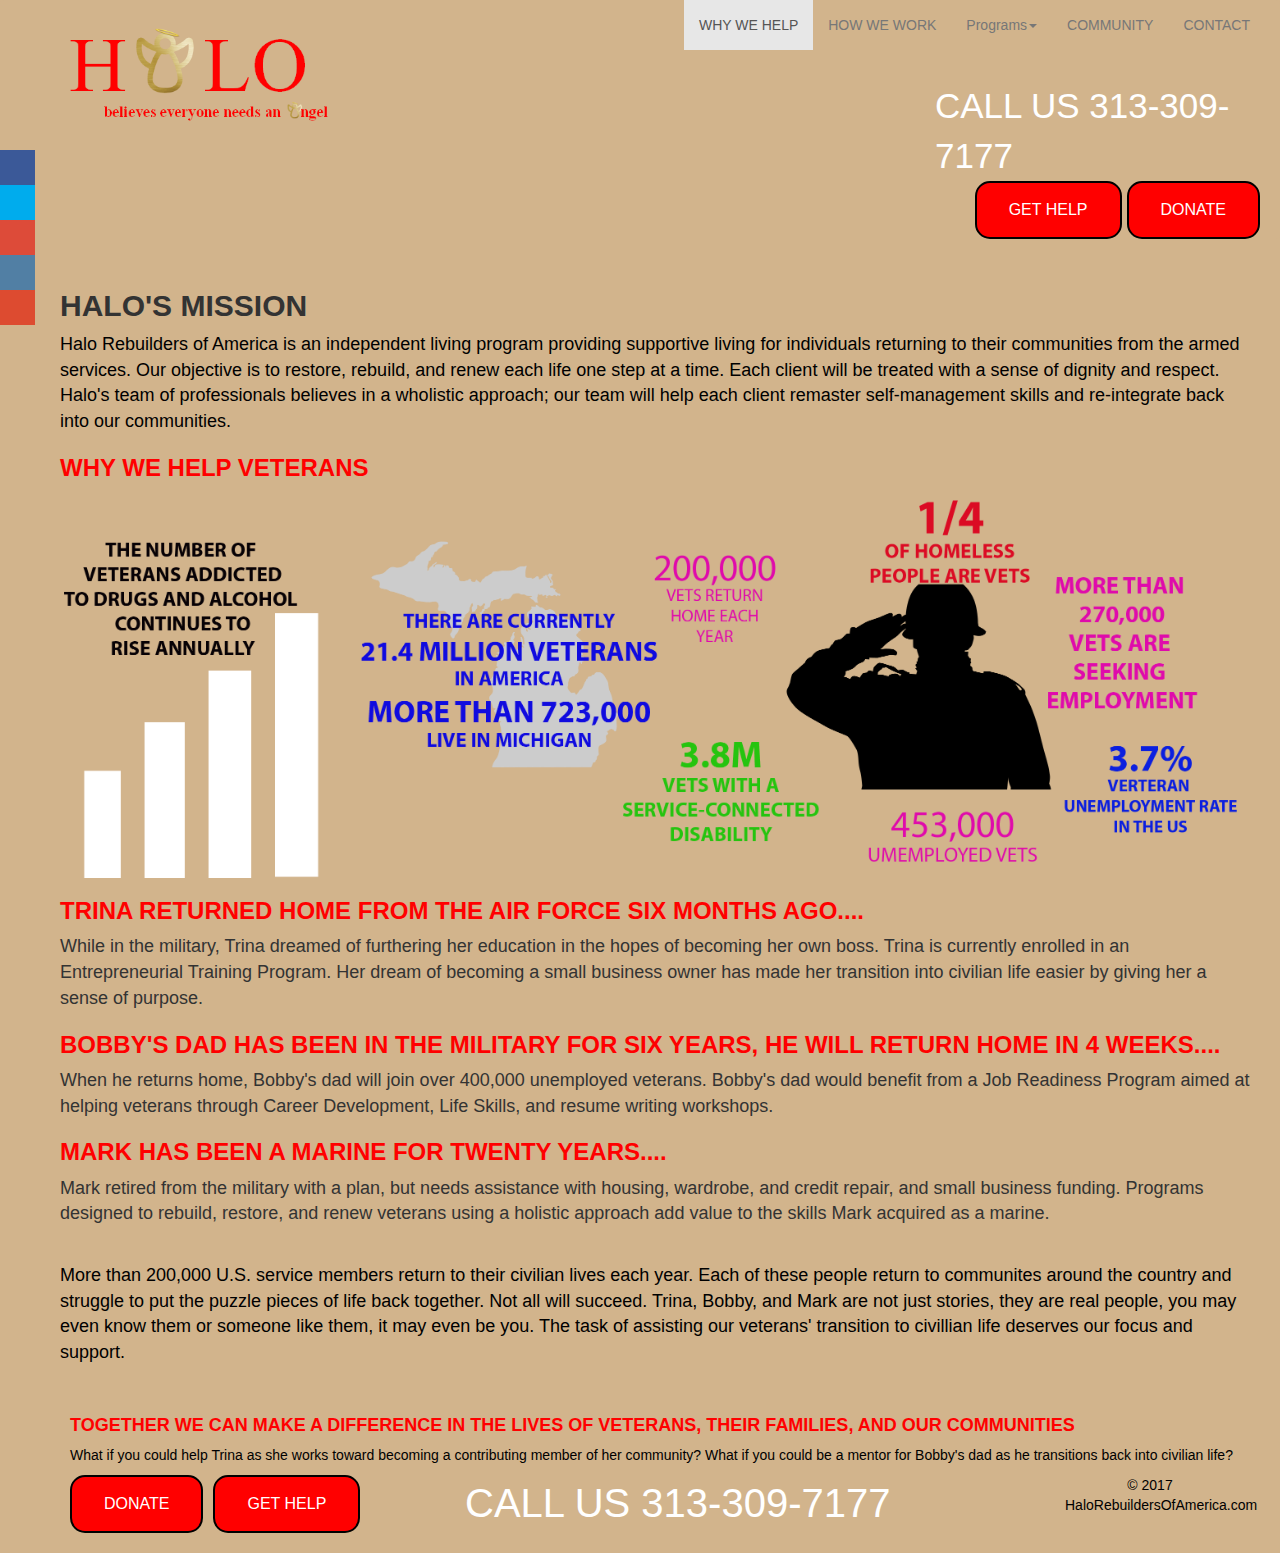
<file: index.html>
<!DOCTYPE html>
<html lang="en">

<head>
    <title>HALO FOUNDATION</title>
    <meta charset="utf-8">
    <meta name="viewport" content="width=device-width, initial-scale=1">
    <link rel="stylesheet" href="https://maxcdn.bootstrapcdn.com/bootstrap/3.3.7/css/bootstrap.min.css">
    <script src="https://ajax.googleapis.com/ajax/libs/jquery/3.1.1/jquery.min.js"></script>
    <script src="https://maxcdn.bootstrapcdn.com/bootstrap/3.3.7/js/bootstrap.min.js"></script>
    <link rel="stylesheet" href="https://cdnjs.cloudflare.com/ajax/libs/font-awesome/4.7.0/css/font-awesome.min.css">
    <link href='main.css' rel='stylesheet' type='text/css'>
    <link rel="stylesheet" href='sticky.css' type="text/css">
    <link rel="shortcut icon" href="images\favicon.ico">
</head>

<body>
    <nav class="navbar navbar-default header">
        <div class="container-fluid">
            <div class="navbar-header">
                <button type="button" class="navbar-toggle" data-toggle="collapse" data-target="#myNavbar">
        <span class="icon-bar"></span>
        <span class="icon-bar"></span>
        <span class="icon-bar"></span>
      </button>
            </div>
            <div class="collapse navbar-collapse" id="myNavbar">
                <div class="navbar-left">
                    <a href="index.html"><img src="images\logo2.png" style="width: 70%"></a>
                </div>
                <ul class="nav header navbar-nav navbar-right">
                    <li class="active"><a href="index.html">WHY WE HELP</a></li>
                    <li><a href="approach.html">HOW WE WORK</a></li>
                    <li class="dropdown">
                        <a href="#" class="dropdown-toggle" data-toggle="dropdown" role="button" aria-haspopup="true" aria-expanded="false">Programs<span class="caret"></span></a>
                        <ul class="dropdown-menu">
                            <li><a href="transition.html">Veteran's Program</a></li>
                            <li role="separator" class="divider"></li>
                            <li><a href="programs.html">Ex-Offender Programs</a></li>
                            <li role="separator" class="divider"></li>
                        </ul>
                    </li>
                    <li><a href="community.html">COMMUNITY</a></li>
                    <li><a href="contact.html">CONTACT</a></li>
                </ul>
            </div>
            <div class="phone2">
              <a href="tel:1-313-309-7177">CALL US 313-309-7177</a>
            </div>
            <div class="btn-toolbar topButtons">
                <button type="button" class="navbar-right button btn btn-primary btn-sm"><a href="https://www.gofundme.com/" target="_blank">DONATE</a></button>
                <button type="button" class="navbar-right button btn btn-primary btn-sm"><a href="mailto:haloamericainfo@gmail.com" target="_blank">GET HELP</a></button>
            </div>
    </nav>
    <aside id="sticky-social">
        <ul>
          <li><a href="#" class="entypo-facebook" target="_blank"><span>Facebook</span></a></li>
          <li><a href="#" class="entypo-twitter" target="_blank"><span>Twitter</span></a></li>
          <li><a href="#" class="entypo-gplus" target="_blank"><span>Google+</span></a></li>
          <li><a href="#" class="entypo-instagrem" target="_blank"><span>Instagram</span></a></li>
          <li><a href="#" class="fontawesome-envelope" target="_blank"><span>Email Us</span></a></li>
        </ul>
    </aside>
    <div class="bio view mission">
        <h2><b>HALO'S MISSION</b></h2>
        <p>Halo Rebuilders of America is an independent living program providing supportive living for individuals returning to their communities
        from the armed services.  Our objective is to restore, rebuild, and renew each life one step at a time.  Each client will be treated with a
        sense of dignity and respect.  Halo's team of professionals believes in a wholistic approach; our team will help each client remaster self-management
        skills and re-integrate back into our communities.</p>
        <h3><b>WHY WE HELP VETERANS</b></h3>

        <img src="images\vetGraph.png" style="width: 100%" alt="veterans statistics">

        <P>
            <h3 class="red"><b>TRINA RETURNED HOME FROM THE AIR FORCE SIX MONTHS AGO....</b></h3> While in the military, Trina dreamed of furthering her education in the hopes of becoming her own boss.  Trina is currently enrolled in an
          Entrepreneurial Training Program.  Her dream of becoming a small business owner has made her transition into civilian life easier by giving her a sense of purpose.</P>

        <p>
            <h3 class="red"><b>BOBBY'S DAD HAS BEEN IN THE MILITARY FOR SIX YEARS, HE WILL RETURN HOME IN 4 WEEKS....</b></h3> When he returns home, Bobby's dad will join over 400,000 unemployed veterans.  Bobby's dad would benefit from a Job Readiness
          Program aimed at helping veterans through Career Development, Life Skills, and resume writing workshops.</p>

        <p>
            <h3 class="red"><b>MARK HAS BEEN A MARINE FOR TWENTY YEARS....</b></h3> Mark retired from the military with a plan, but needs assistance with housing, wardrobe, and credit repair, and small business funding.  Programs designed to rebuild, restore, and renew
          veterans using a holistic approach add value to the skills Mark acquired as a marine.</p>
        <br>
        <p>More than 200,000 U.S. service members return to their civilian lives each year. Each of these people return to communites around the country and struggle to put the puzzle pieces of life back together. Not all will succeed. Trina, Bobby,
            and Mark are not just stories, they are real people, you may even know them or someone like them, it may even be you. The task of assisting our veterans' transition to civillian life deserves our focus and support.
</p>


    </div>
    <div class="footer view">
        <h4 class="red"><b>TOGETHER WE CAN MAKE A DIFFERENCE IN THE LIVES OF VETERANS, THEIR FAMILIES, AND OUR COMMUNITIES</b></h4>
        <p>What if you could help Trina as she works toward becoming a contributing member of her community? What if you could be a mentor for Bobby's dad as he transitions back into civilian life?</p>
        <div class="row">
        <div class="col-sm-4 btn-toolbar">
            <button type="button" class="button btn btn-primary btn-sm"><a href="https://www.gofundme.com/" target="_blank">DONATE</a></button>
            <button type="button" class="button btn btn-primary btn-sm"><a href="mailto:haloamericainfo@gmail.com" target="_blank">GET HELP</a></button>
        </div>
        <div class="col-sm-6 phone">
          <a href="tel:1-313-309-7177">CALL US 313-309-7177</a>
        </div>
        <div class=" col-sm-2 text-center">
          <p>&copy; 2017 HaloRebuildersOfAmerica.com</p>
        </div>
      </div>
    </div>



</body>

</html>
</file>
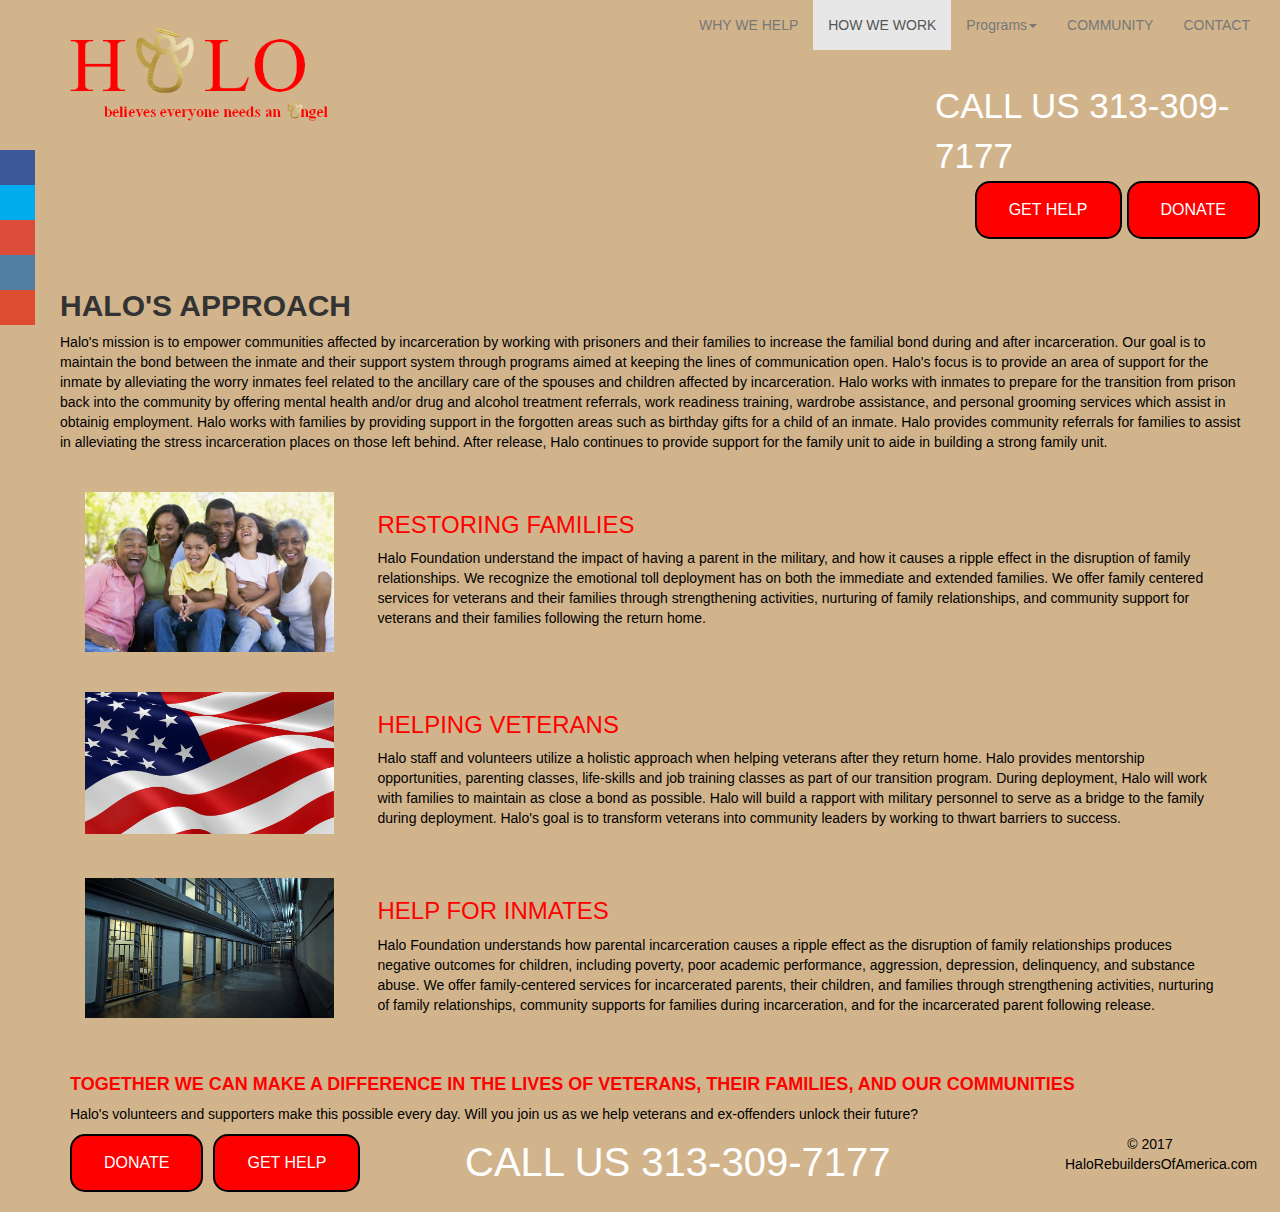
<file: approach.html>
<!DOCTYPE html>
<html lang="en">

<head>
    <title>HALO FOUNDATION</title>
    <meta charset="utf-8">
    <meta name="viewport" content="width=device-width, initial-scale=1">
    <link rel="stylesheet" href="https://maxcdn.bootstrapcdn.com/bootstrap/3.3.7/css/bootstrap.min.css">
    <script src="https://ajax.googleapis.com/ajax/libs/jquery/3.1.1/jquery.min.js"></script>
    <script src="https://maxcdn.bootstrapcdn.com/bootstrap/3.3.7/js/bootstrap.min.js"></script>
    <link rel="stylesheet" href="https://cdnjs.cloudflare.com/ajax/libs/font-awesome/4.7.0/css/font-awesome.min.css">
    <link href='main.css' rel='stylesheet' type='text/css'>
    <link rel="stylesheet" href='sticky.css' type="text/css">
    <link rel="shortcut icon" href="images\favicon.ico">
</head>

<body>
    <nav class="navbar navbar-default header">
        <div class="container-fluid">
            <div class="navbar-header">
                <button type="button" class="navbar-toggle" data-toggle="collapse" data-target="#myNavbar">
        <span class="icon-bar"></span>
        <span class="icon-bar"></span>
        <span class="icon-bar"></span>
      </button>
            </div>
            <div class="collapse navbar-collapse" id="myNavbar">
                <div class="navbar-left">
                    <a href="index.html"><img src="images\logo2.png" style="width: 70%"></a>
                </div>
                <ul class="nav header navbar-nav navbar-right">
                    <li><a href="index.html">WHY WE HELP</a></li>
                    <li class="active"><a href="approach.html">HOW WE WORK</a></li>
                    <li class="dropdown">
                        <a href="#" class="dropdown-toggle" data-toggle="dropdown" role="button" aria-haspopup="true" aria-expanded="false">Programs<span class="caret"></span></a>
                        <ul class="dropdown-menu">
                            <li><a href="transition.html">Veteran's Program</a></li>
                            <li role="separator" class="divider"></li>
                            <li><a href="programs.html">Ex-Offender Programs</a></li>
                            <li role="separator" class="divider"></li>
                        </ul>
                    </li>
                    <li><a href="community.html">COMMUNITY</a></li>
                    <li><a href="contact.html">CONTACT</a></li>
                </ul>
            </div>
            <div class="phone2">
              <a href="tel:1-313-309-7177">CALL US 313-309-7177</a>
            </div>
            <div class="btn-toolbar topButtons">
                <button type="button" class="navbar-right button btn btn-primary btn-sm"><a href="https://www.gofundme.com/" target="_blank">DONATE</a></button>
                <button type="button" class="navbar-right button btn btn-primary btn-sm"><a href="mailto:haloamericainfo@gmail.com" target="_blank">GET HELP</a></button>
            </div>
    </nav>
    <aside id="sticky-social">
        <ul>
            <li><a href="#" class="entypo-facebook" target="_blank"><span>Facebook</span></a></li>
            <li><a href="#" class="entypo-twitter" target="_blank"><span>Twitter</span></a></li>
            <li><a href="#" class="entypo-gplus" target="_blank"><span>Google+</span></a></li>
            <li><a href="#" class="entypo-instagrem" target="_blank"><span>Instagram</span></a></li>
            <li><a href="#" class="fontawesome-envelope" target="_blank"><span>Email Us</span></a></li>
        </ul>
    </aside>

<div id="info" class="bio view">
  <h2><b>HALO'S APPROACH</b></h2> 
  <p>Halo's mission is to empower communities affected by incarceration by working with prisoners and their families to increase the familial bond during and after incarceration.  Our
  goal is to maintain the bond between the inmate and their support system through programs aimed at keeping the lines of communication open.  Halo's focus is to provide an area of support
for the inmate by alleviating the worry inmates feel related to the ancillary care of the spouses and children affected by incarceration.  Halo works with inmates to prepare for the transition
from prison back into the community by offering mental health and/or drug and alcohol treatment referrals, work readiness training, wardrobe assistance, and personal grooming services which assist in obtainig employment.
Halo works with families by providing support in the forgotten areas such as birthday gifts for a child of an inmate. Halo provides community referrals for families to assist in alleviating the stress
incarceration places on those left behind.  After release, Halo continues to provide support for the family unit to aide in building a strong family unit.</p>
</div>

<div class="row view">

  <div class="col-sm-3">
    <img src="images\happyFamily.jpg" style="width:95%" alt="happy family">
  </div>

  <div class="col-sm-9">
    <h3>RESTORING FAMILIES</h3>
    <p>Halo Foundation understand the impact of having a parent in the military, and how it causes a ripple effect in the disruption of family relationships. We recognize the emotional toll deployment has
        on both the immediate and extended families.  We offer family centered services for veterans and their families through strengthening activities, nurturing of family relationships, and community support
        for veterans and their families following the return home.</p>
  </div>
</div><!--end row 1-->

<div class="row view">
  <div class="col-sm-3">
    <img src="images\flag.jpg" style="width:95%"alt="prison cell block">
  </div>

  <div class="col-sm-9">
    <h3>HELPING VETERANS</h3>
    <p>Halo staff and volunteers utilize a holistic approach when helping veterans after they return home.  Halo provides mentorship opportunities, parenting classes, life-skills and job training classes as part of our transition program. During deployment,
    Halo will work with families to maintain as close a bond as possible.  Halo will build a rapport with military personnel to serve as a bridge to the family during deployment.  Halo's goal is to transform veterans into community leaders by working to thwart barriers to success.</p>
  </div>
</div><!--end row 2-->

<div class="row view">

  <div class="col-sm-3">
    <img src="images\prisonRow.jpg" style="width:95%" alt="happy family">
  </div>

  <div class="col-sm-9">
    <h3>HELP FOR INMATES</h3>
    <p>Halo Foundation understands how parental incarceration causes a ripple effect as the disruption of family relationships produces negative outcomes for children, including poverty, poor academic performance, aggression, depression, delinquency, and
      substance abuse. We offer family-centered services for incarcerated parents, their children, and families through strengthening activities, nurturing
      of family relationships, community supports for families during incarceration, and for the incarcerated parent following release.</p>

      <!-- These factors perpetuate the demise of communities, and contribute to the systematic destruction of minority families as incarcerated mothers and fathers are unable to work on parenting skills necessary for reunification. The
     resulting separation interferes with the ability of parents and children to form and maintain a strong attachment. -->
  </div>
</div><!--end row 3-->

<div class="footer view">
  <h4 class="red"><b>TOGETHER WE CAN MAKE A DIFFERENCE IN THE LIVES OF VETERANS, THEIR FAMILIES, AND OUR COMMUNITIES</b></h4>
    <p>Halo's volunteers and supporters make this possible every day. Will you join us as we help veterans and ex-offenders unlock their future?</p>
    <div class="row">
    <div class="col-sm-4 btn-toolbar">
        <button type="button" class="button btn btn-primary btn-sm"><a href="https://www.gofundme.com/" target="_blank">DONATE</a></button>
        <button type="button" class="button btn btn-primary btn-sm"><a href="mailto:haloamericainfo@gmail.com" target="_blank">GET HELP</a></button>
    </div>
    <div class="col-sm-6 phone">
      <a href="tel:1-313-309-7177">CALL US 313-309-7177</a>
    </div>
    <div class=" col-sm-2 text-center">
      <p>&copy; 2017 HaloRebuildersOfAmerica.com</p>
    </div>
  </div>
</div>
</body>

</html>
</file>
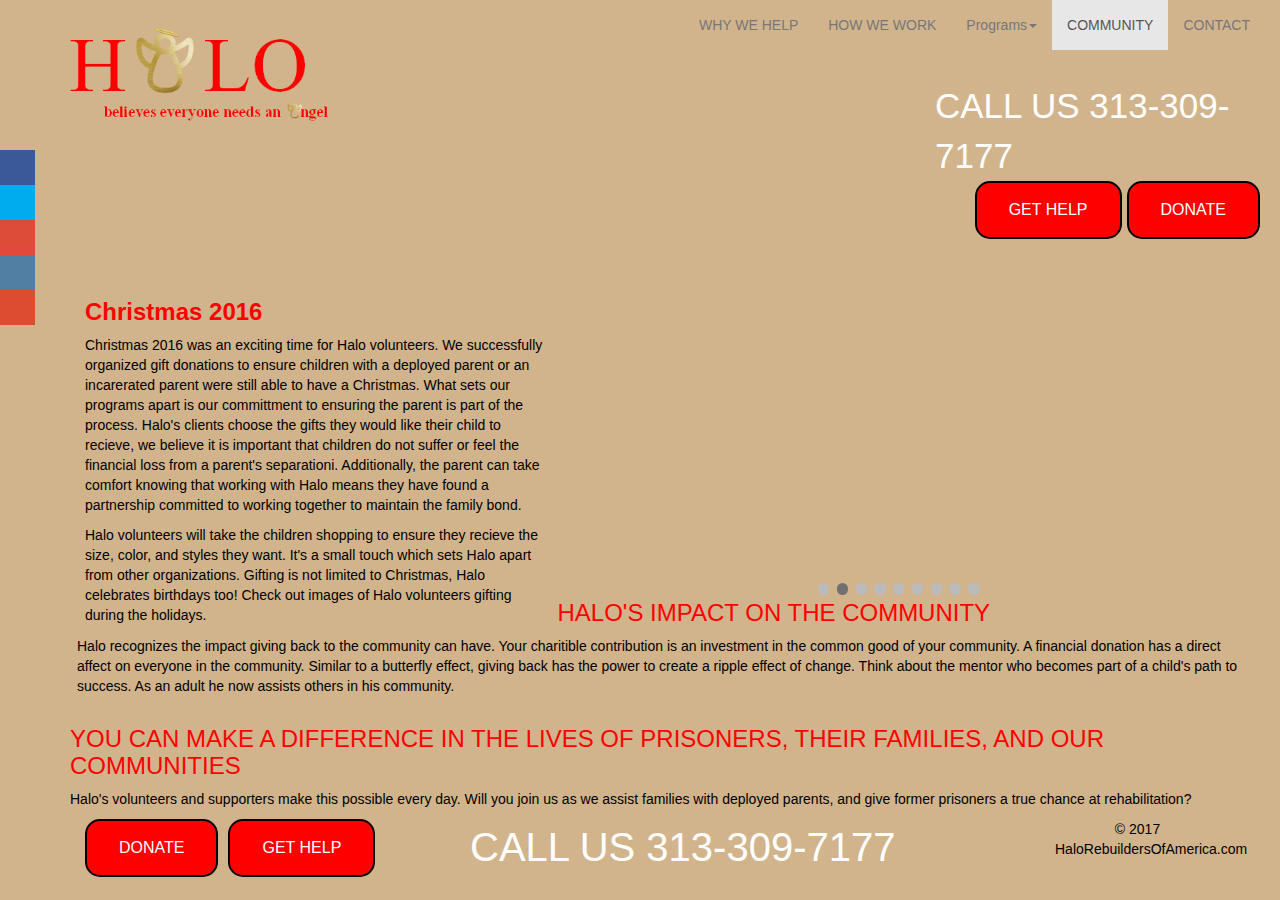
<file: community.html>
<!DOCTYPE html>
<html lang="en">

<head>
    <title>HALO FOUNDATION</title>
    <meta charset="utf-8">
    <meta name="viewport" content="width=device-width, initial-scale=1">
    <link rel="stylesheet" href="https://maxcdn.bootstrapcdn.com/bootstrap/3.3.7/css/bootstrap.min.css">
    <script src="https://ajax.googleapis.com/ajax/libs/jquery/3.1.1/jquery.min.js"></script>
    <script src="https://maxcdn.bootstrapcdn.com/bootstrap/3.3.7/js/bootstrap.min.js"></script>
    <link rel="stylesheet" href="https://cdnjs.cloudflare.com/ajax/libs/font-awesome/4.7.0/css/font-awesome.min.css">
    <link href='main.css' rel='stylesheet' type='text/css'>
    <link rel="stylesheet" href='sticky.css' type="text/css">
    <link rel="shortcut icon" href="images\favicon.ico">
</head>

<body>
    <nav class="navbar navbar-default header">
        <div class="container-fluid">
            <div class="navbar-header">
                <button type="button" class="navbar-toggle" data-toggle="collapse" data-target="#myNavbar">
        <span class="icon-bar"></span>
        <span class="icon-bar"></span>
        <span class="icon-bar"></span>
      </button>
            </div>
            <div class="collapse navbar-collapse" id="myNavbar">
                <div class="navbar-left">
                    <a href="index.html"><img src="images\logo2.png" style="width: 70%"></a>
                </div>
                <ul class="nav header navbar-nav navbar-right">
                    <li class=""><a href="index.html">WHY WE HELP</a></li>
                    <li><a href="approach.html">HOW WE WORK</a></li>
                    <li class="dropdown">
                        <a href="#" class="dropdown-toggle" data-toggle="dropdown" role="button" aria-haspopup="true" aria-expanded="false">Programs<span class="caret"></span></a>
                        <ul class="dropdown-menu">
                            <li><a href="transition.html">Veteran's Program</a></li>
                            <li role="separator" class="divider"></li>
                            <li><a href="programs.html">Ex-Offender Programs</a></li>
                            <li role="separator" class="divider"></li>
                        </ul>
                    </li>
                    <li class="active"><a href="community.html">COMMUNITY</a></li>
                    <li><a href="contact.html">CONTACT</a></li>
                </ul>
            </div>
            <div class="phone2">
              <a href="tel:1-313-309-7177">CALL US 313-309-7177</a>
            </div>
            <div class="btn-toolbar topButtons">
                <button type="button" class="navbar-right button btn btn-primary btn-sm"><a href="https://www.gofundme.com/" target="_blank">DONATE</a></button>
                <button type="button" class="navbar-right button btn btn-primary btn-sm"><a href="mailto:haloamericainfo@gmail.com" target="_blank">GET HELP</a></button>
            </div>
    </nav>
    <aside id="sticky-social">
        <ul>
          <li><a href="#" class="entypo-facebook" target="_blank"><span>Facebook</span></a></li>
          <li><a href="#" class="entypo-twitter" target="_blank"><span>Twitter</span></a></li>
          <li><a href="#" class="entypo-gplus" target="_blank"><span>Google+</span></a></li>
          <li><a href="#" class="entypo-instagrem" target="_blank"><span>Instagram</span></a></li>
          <li><a href="#" class="fontawesome-envelope" target="_blank"><span>Email Us</span></a></li>
        </ul>
    </aside>

        <div class="row view">

            <div class="col-sm-5">
                <h3><b>Christmas 2016</b></h3>
                <p>Christmas 2016 was an exciting time for Halo volunteers.  We successfully organized gift donations to ensure children with a deployed parent or an incarerated
                parent were still able to have a Christmas.  What sets our programs apart is our committment to ensuring the parent is part of the
                process.  Halo's clients choose the gifts they would like their child to recieve, we believe it is important that children do not suffer or
                feel the financial loss from a parent's separationi.  Additionally, the parent can take comfort knowing that working with Halo
                means they have found a partnership committed to working together to maintain the family bond.</p>

                <p>Halo volunteers will take the children shopping to ensure they recieve the size, color, and styles they want.  It's a small touch which sets
                Halo apart from other organizations.  Gifting is not limited to Christmas, Halo celebrates birthdays too!  Check out images of Halo volunteers
                gifting during the holidays. </p>
            </div>

            <div class="col-sm-7">

                <div class="slideshow-container">

                    <div class="mySlides fade">
                        <img src="images\family.jpg" style="width:50%">
                    </div>

                    <div class="mySlides fade">
                        <img src="images\teens.jpg" style="width:50%">
                    </div>

                    <div class="mySlides fade">
                        <img src="images\gifters.jpg" style="width:50%">
                    </div>

                    <div class="mySlides fade">
                        <img src="images\daughter.jpg" style="width:50%">
                    </div>

                    <div class="mySlides fade">
                        <img src="images\son.jpg" style="width:50%">
                    </div>

                    <div class="mySlides fade">
                        <img src="images\girlToys.jpg" style="width:50%">
                    </div>

                    <div class="mySlides fade">
                        <img src="images\boyToys.jpg" style="width:50%">
                    </div>

                    <div class="mySlides fade">
                        <img src="images\bikes.jpg" style="width:50%">
                    </div>

                    <div class="mySlides fade">
                        <img src="images\girlToys2.jpg" style="width:50%">
                    </div>

                </div><!--end slideshow container-->

                <!--these are the dots found in the slideshow which indicate the number of images-->
                <div style="text-align:center">
                    <span class="dot"></span>
                    <span class="dot"></span>
                    <span class="dot"></span>
                    <span class="dot"></span>
                    <span class="dot"></span>
                    <span class="dot"></span>
                    <span class="dot"></span>
                    <span class="dot"></span>
                    <span class="dot"></span>
                </div>

            </div>
            <!--ends the column holding the slidshow-->


    <div class="row impact">
        <h3>HALO'S IMPACT ON THE COMMUNITY</h3>
        <p>Halo recognizes the impact giving back to the community can have.  Your charitible contribution is an investment in the common good of your community.  A financial
        donation has a direct affect on everyone in the community.  Similar to a butterfly effect, giving back has the power to create a ripple effect of change.  Think about the mentor
      who becomes part of a child's path to success.  As an adult he now assists others in his community. <br>
     </p>
   </div>

        <div class="footer">
            <h3>YOU CAN MAKE A DIFFERENCE IN THE LIVES OF PRISONERS, THEIR FAMILIES, AND OUR COMMUNITIES</h3>
            <p>Halo's volunteers and supporters make this possible every day. Will you join us as we assist families with deployed parents, and give former prisoners a true chance at rehabilitation?</p>
            <div class="col-sm-4 btn-toolbar">
                <button type="button" class="button btn btn-primary btn-sm"><a href="https://www.gofundme.com/" target="_blank">DONATE</a></button>
                <button type="button" class="button btn btn-primary btn-sm"><a href="mailto:haloamericainfo@gmail.com" target="_blank">GET HELP</a></button>
            </div>
            <div class="col-sm-6 phone">
              <a href="tel:1-313-309-7177">CALL US 313-309-7177</a>
            </div>
            <div class=" col-sm-2 text-center">
              <p>&copy; 2017 HaloRebuildersOfAmerica.com</p>
            </div>
        </div>


    </div>
    <!--end body-->

    <script type="text/javascript">
    var slideIndex = 0;
    showSlides();

    function showSlides() {
        var i;
        var slides = document.getElementsByClassName("mySlides");
        var dots = document.getElementsByClassName("dot");

        for (i = 0; i < slides.length; i++) {
            slides[i].style.display = "none";
        }
        slideIndex++;
        if (slideIndex >= slides.length) {
            slideIndex = 1
        }
        for (i = 0; i < dots.length; i++) {
            dots[i].className = dots[i].className.replace(" active", "");
        }
        slides[slideIndex].style.display = "block";
        dots[slideIndex].className += " active";

        setTimeout(showSlides, 10000); // Change image every 3 seconds

    }
    </script>

</body>

</html>
</file>
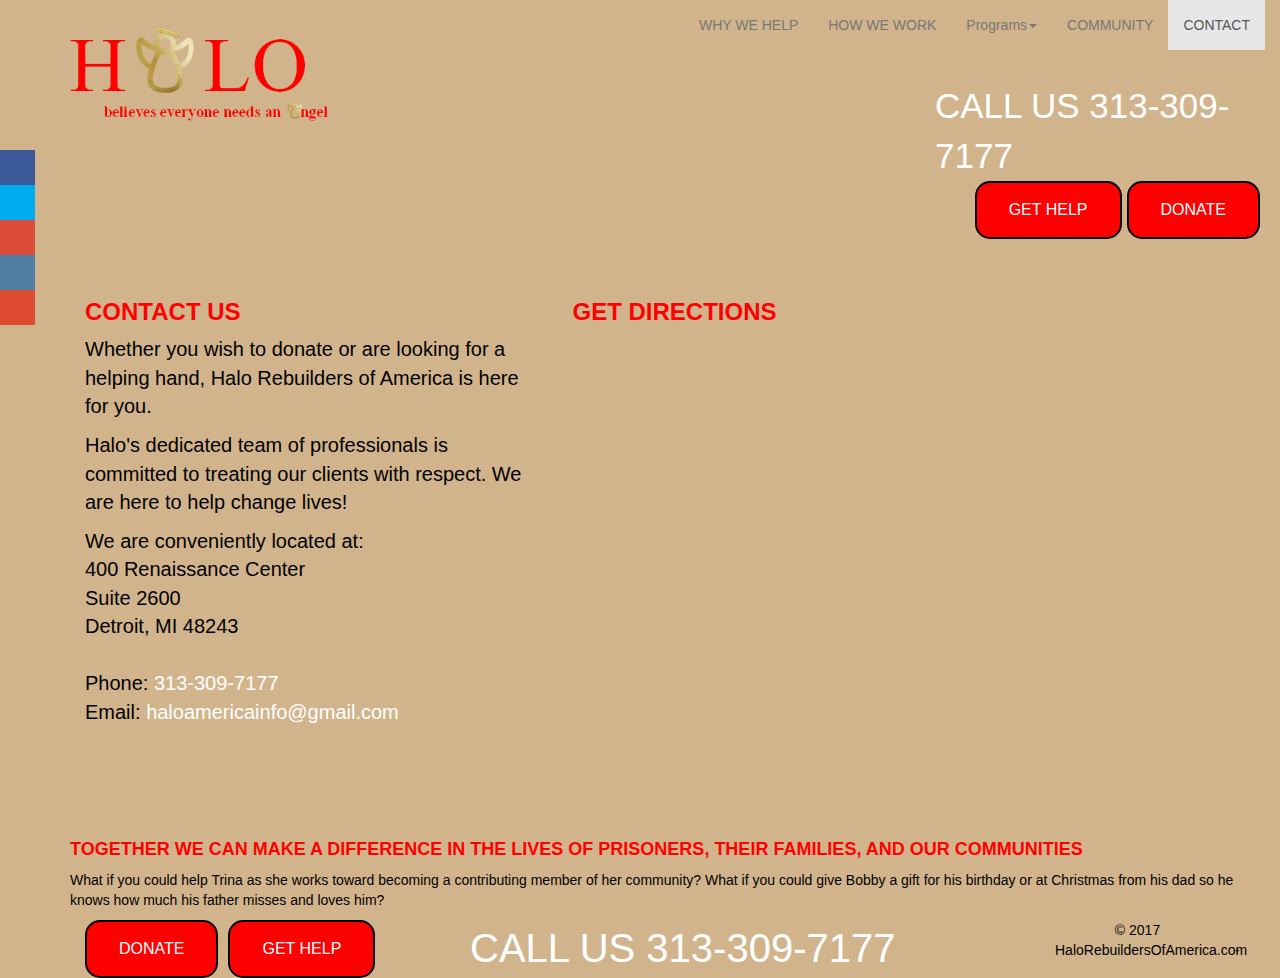
<file: contact.html>
<!DOCTYPE html>
<html lang="en">

<head>
    <title>HALO FOUNDATION</title>
    <meta charset="utf-8">
    <meta name="viewport" content="width=device-width, initial-scale=1">
    <link rel="stylesheet" href="https://maxcdn.bootstrapcdn.com/bootstrap/3.3.7/css/bootstrap.min.css">
    <script src="https://ajax.googleapis.com/ajax/libs/jquery/3.1.1/jquery.min.js"></script>
    <script src="https://maxcdn.bootstrapcdn.com/bootstrap/3.3.7/js/bootstrap.min.js"></script>
    <link rel="stylesheet" href="https://cdnjs.cloudflare.com/ajax/libs/font-awesome/4.7.0/css/font-awesome.min.css">
    <link href='main.css' rel='stylesheet' type='text/css'>
    <link rel="stylesheet" href='sticky.css' type="text/css">
    <link rel="shortcut icon" href="images\favicon.ico">
</head>

<body>
    <nav class="navbar navbar-default header">
        <div class="container-fluid">
            <div class="navbar-header">
                <button type="button" class="navbar-toggle" data-toggle="collapse" data-target="#myNavbar">
        <span class="icon-bar"></span>
        <span class="icon-bar"></span>
        <span class="icon-bar"></span>
      </button>
            </div>
            <div class="collapse navbar-collapse" id="myNavbar">
                <div class="navbar-left">
                    <a href="index.html"><img src="images\logo2.png" style="width: 70%"></a>
                </div>
                <ul class="nav header navbar-nav navbar-right">
                    <li class=""><a href="index.html">WHY WE HELP</a></li>
                    <li><a href="approach.html">HOW WE WORK</a></li>
                    <li class="dropdown">
                        <a href="#" class="dropdown-toggle" data-toggle="dropdown" role="button" aria-haspopup="true" aria-expanded="false">Programs<span class="caret"></span></a>
                        <ul class="dropdown-menu">
                            <li><a href="transition.html">Veteran's Program</a></li>
                            <li role="separator" class="divider"></li>
                            <li><a href="programs.html">Ex-Offender Programs</a></li>
                            <li role="separator" class="divider"></li>
                        </ul>
                    </li>
                    <li><a href="community.html">COMMUNITY</a></li>
                    <li class="active"><a href="contact.html">CONTACT</a></li>
                </ul>
            </div>
            <div class="phone2">
              <a href="tel:1-313-309-7177">CALL US 313-309-7177</a>
            </div>
            <div class="btn-toolbar topButtons">
                <button type="button" class="navbar-right button btn btn-primary btn-sm"><a href="https://www.gofundme.com/" target="_blank">DONATE</a></button>
                <button type="button" class="navbar-right button btn btn-primary btn-sm"><a href="mailto:haloamericainfo@gmail.com" target="_blank">GET HELP</a></button>
            </div>
    </nav>
    <aside id="sticky-social">
        <ul>
          <li><a href="#" class="entypo-facebook" target="_blank"><span>Facebook</span></a></li>
          <li><a href="#" class="entypo-twitter" target="_blank"><span>Twitter</span></a></li>
          <li><a href="#" class="entypo-gplus" target="_blank"><span>Google+</span></a></li>
          <li><a href="#" class="entypo-instagrem" target="_blank"><span>Instagram</span></a></li>
          <li><a href="#" class="fontawesome-envelope" target="_blank"><span>Email Us</span></a></li>
        </ul>
    </aside>

    <div class="row view location">
      <div class="col-sm-5 address">
        <h3><b>CONTACT US</b></h3>
        <p>Whether you wish to donate or are looking for a helping hand, Halo Rebuilders of America is here for you.</p>
        <p>Halo's dedicated team of professionals is committed to treating our clients with respect.  We are here to help change lives!</p>
        <p>We are conveniently located at: <br>
        400 Renaissance Center <br>
        Suite 2600 <br>
        Detroit, MI 48243 <br><br>
        Phone:  <a href="tel:1-313-309-7177">313-309-7177 </a><br>
        Email:  <a href="mailto:haloamericainfo@gmail.comhaloamericainfo@gmail.com">haloamericainfo@gmail.com</a></p>
      </div>

      <div class="col-sm-7">
        <h3><b>GET DIRECTIONS</b></h3>
        <iframe src="https://www.google.com/maps/embed?pb=!1m18!1m12!1m3!1d2949.663704388127!2d-83.0399666!3d42.3283711!2m3!1f0!2f0!3f0!3m2!1i1024!2i768!4f13.1!3m3!1m2!1s0x883b2d2878f509f5%3A0x8017fd5032044364!2s400+Renaissance+Center%2C+Detroit%2C+MI+48243!5e0!3m2!1sen!2sus!4v1488055350338" width="600" height="450" frameborder="0" style="border:0" allowfullscreen></iframe>      </div>
    </div>

    <div class="footer view">
        <h4 class="red"><b>TOGETHER WE CAN MAKE A DIFFERENCE IN THE LIVES OF PRISONERS, THEIR FAMILIES, AND OUR COMMUNITIES</b></h4>
        <p>What if you could help Trina as she works toward becoming a contributing member of her community? What if you could give Bobby a gift for his birthday or at Christmas from his dad so he knows how much his father misses and loves him?</p>
        <div class="col-sm-4 btn-toolbar">
            <button type="button" class="button btn btn-primary btn-sm"><a href="https://www.gofundme.com/" target="_blank">DONATE</a></button>
            <button type="button" class="button btn btn-primary btn-sm"><a href="mailto:haloamericainfo@gmail.comhaloamericainfo@gmail.com" target="_blank">GET HELP</a></button>
        </div>
        <div class="col-sm-6 phone">
          <a href="tel:1-313-309-7177">CALL US 313-309-7177</a>
        </div>
        <div class=" col-sm-2 text-center">
          <p>&copy; 2017 HaloRebuildersOfAmerica.com</p>
        </div>
    </div>

  </body>
  </html>
-
</file>
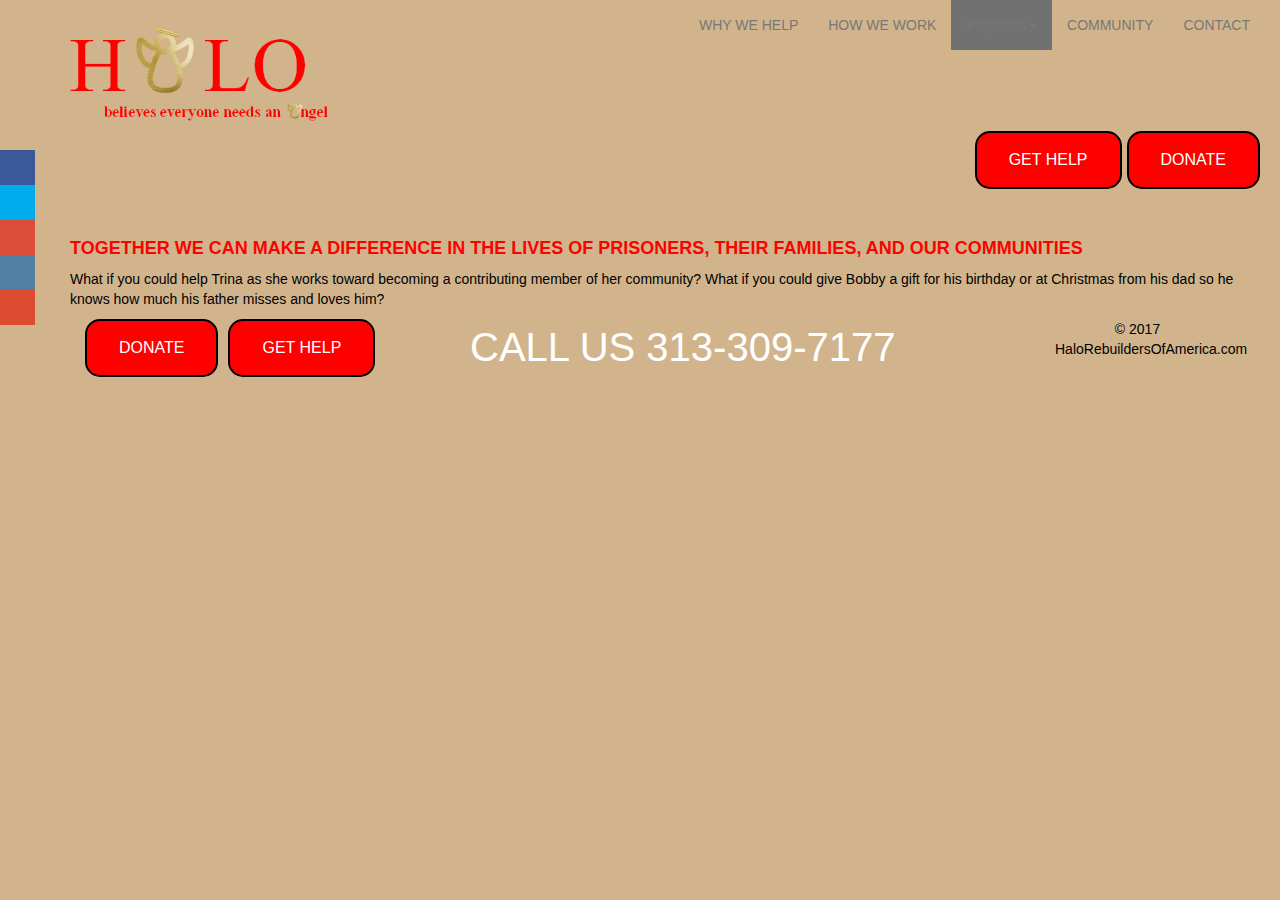
<file: family.html>
<!DOCTYPE html>
<html lang="en">

<head>
    <title>HALO FOUNDATION</title>
    <meta charset="utf-8">
    <meta name="viewport" content="width=device-width, initial-scale=1">
    <link rel="stylesheet" href="https://maxcdn.bootstrapcdn.com/bootstrap/3.3.7/css/bootstrap.min.css">
    <script src="https://ajax.googleapis.com/ajax/libs/jquery/3.1.1/jquery.min.js"></script>
    <script src="https://maxcdn.bootstrapcdn.com/bootstrap/3.3.7/js/bootstrap.min.js"></script>
    <link rel="stylesheet" href="https://cdnjs.cloudflare.com/ajax/libs/font-awesome/4.7.0/css/font-awesome.min.css">
    <link href='main.css' rel='stylesheet' type='text/css'>
    <link rel="stylesheet" href='sticky.css' type="text/css">
    <link rel="shortcut icon" href="images\favicon.ico">
</head>

<body>
    <nav class="navbar navbar-default header">
        <div class="container-fluid">
            <div class="navbar-header">
                <button type="button" class="navbar-toggle" data-toggle="collapse" data-target="#myNavbar">
        <span class="icon-bar"></span>
        <span class="icon-bar"></span>
        <span class="icon-bar"></span>
      </button>
            </div>
            <div class="collapse navbar-collapse" id="myNavbar">
                <div class="navbar-left">
                    <a href="index.html"><img src="images\logo2.png" style="width: 70%"></a>
                </div>
                <ul class="nav header navbar-nav navbar-right">
                    <li><a href="index.html">WHY WE HELP</a></li>
                    <li><a href="approach.html">HOW WE WORK</a></li>
                    <li class="dropdown">
                        <a href="#" class="active dropdown-toggle" data-toggle="dropdown" role="button" aria-haspopup="true" aria-expanded="false">Programs<span class="caret"></span></a>
                        <ul class="dropdown-menu">
                            <li><a href="programs.html">Overview</a></li>
                            <li role="separator" class="divider"></li>
                            <li><a href="transition.html">Transition Program</a></li>
                            <li role="separator" class="divider"></li>
                        </ul>
                    </li>
                    <li><a href="community.html">COMMUNITY</a></li>
                    <li><a href="contact.html">CONTACT</a></li>
                </ul>
            </div>
            <div class="btn-toolbar topButtons">
                <button type="button" class="navbar-right button btn btn-primary btn-sm"><a href="https://www.gofundme.com/" target="_blank">DONATE</a></button>
                <button type="button" class="navbar-right button btn btn-primary btn-sm"><a href="mailto:haloamericainfo@gmail.com" target="_blank">GET HELP</a></button>
            </div>
    </nav>
    <aside id="sticky-social">
        <ul>
          <li><a href="#" class="entypo-facebook" target="_blank"><span>Facebook</span></a></li>
          <li><a href="#" class="entypo-twitter" target="_blank"><span>Twitter</span></a></li>
          <li><a href="#" class="entypo-gplus" target="_blank"><span>Google+</span></a></li>
          <li><a href="#" class="entypo-instagrem" target="_blank"><span>Instagram</span></a></li>
          <li><a href="#" class="fontawesome-envelope" target="_blank"><span>Email Us</span></a></li>
          <!--<li><a href="#" class="entypo-linkedin" target="_blank"><span>LinkedIn</span></a></li>
          <li><a href="#" class="entypo-pinterest" target="_blank"><span>Pinterest</span></a></li>
          <li><a href="#" class="entypo-flickr" target="_blank"><span>Flickr</span></a></li>
          <li><a href="#" class="entypo-tumblr" target="_blank"><span>Tumblr</span></a></li>-->
        </ul>
    </aside>

    <div class="location">

    </div>

    <div class="footer view">
        <h4 class="red"><b>TOGETHER WE CAN MAKE A DIFFERENCE IN THE LIVES OF PRISONERS, THEIR FAMILIES, AND OUR COMMUNITIES</b></h4>
        <p>What if you could help Trina as she works toward becoming a contributing member of her community? What if you could give Bobby a gift for his birthday or at Christmas from his dad so he knows how much his father misses and loves him?</p>
        <div class="col-sm-4 btn-toolbar">
            <button type="button" class="button btn btn-primary btn-sm"><a href="https://www.gofundme.com/" target="_blank">DONATE</a></button>
            <button type="button" class="button btn btn-primary btn-sm"><a href="mailto:haloamericainfo@gmail.com" target="_blank">GET HELP</a></button>
        </div>
        <div class="col-sm-6 phone">
          <a href="tel:1-313-309-7177">CALL US 313-309-7177</a>
        </div>
        <div class=" col-sm-2 text-center">
          <p>&copy; 2017 HaloRebuildersOfAmerica.com</p>
        </div>
    </div>

  </body>
  </html>
</file>
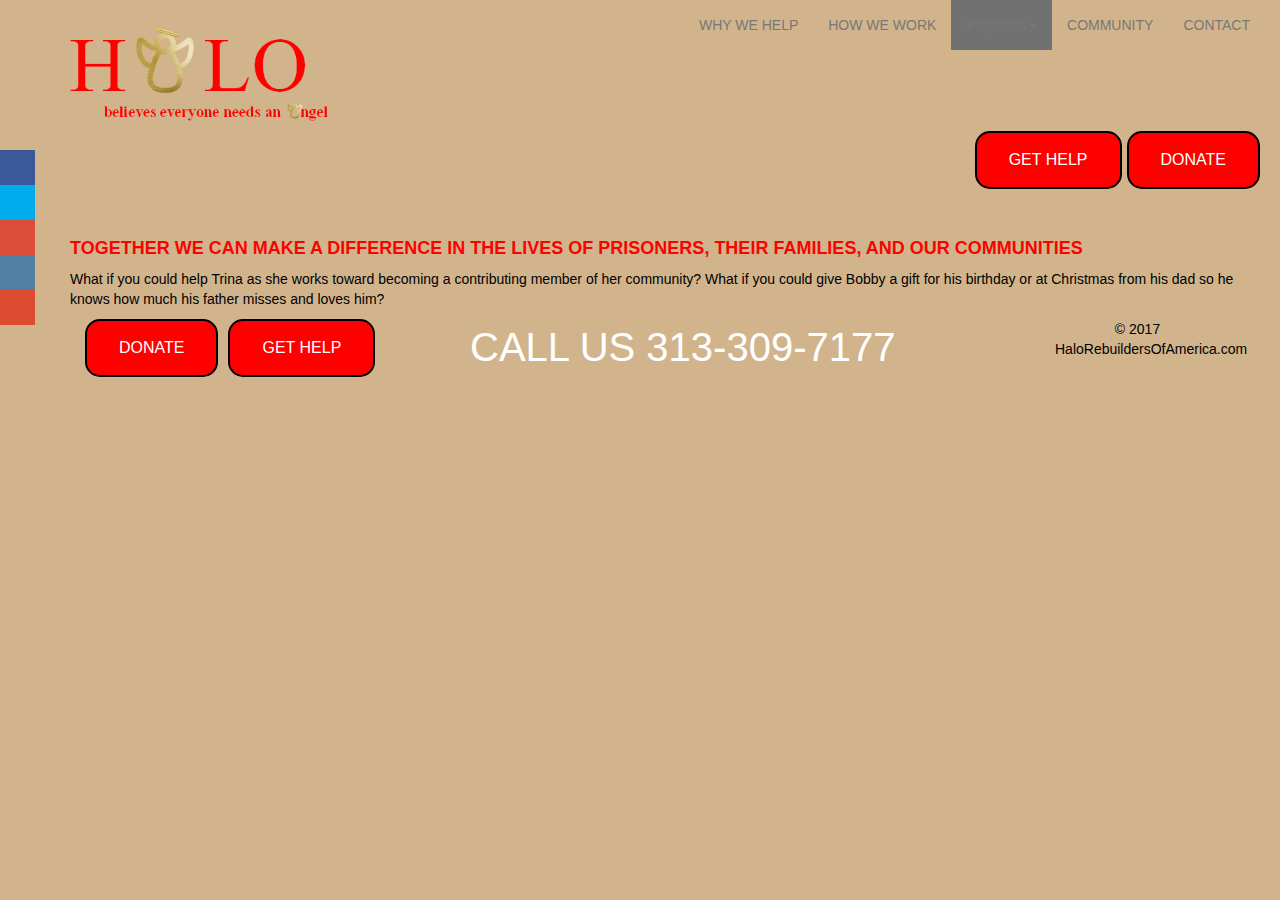
<file: kids.html>
<!DOCTYPE html>
<html lang="en">

<head>
    <title>HALO FOUNDATION</title>
    <meta charset="utf-8">
    <meta name="viewport" content="width=device-width, initial-scale=1">
    <link rel="stylesheet" href="https://maxcdn.bootstrapcdn.com/bootstrap/3.3.7/css/bootstrap.min.css">
    <script src="https://ajax.googleapis.com/ajax/libs/jquery/3.1.1/jquery.min.js"></script>
    <script src="https://maxcdn.bootstrapcdn.com/bootstrap/3.3.7/js/bootstrap.min.js"></script>
    <link rel="stylesheet" href="https://cdnjs.cloudflare.com/ajax/libs/font-awesome/4.7.0/css/font-awesome.min.css">
    <link href='main.css' rel='stylesheet' type='text/css'>
    <link rel="stylesheet" href='sticky.css' type="text/css">
    <link rel="shortcut icon" href="images\favicon.ico">
</head>

<body>
    <nav class="navbar navbar-default header">
        <div class="container-fluid">
            <div class="navbar-header">
                <button type="button" class="navbar-toggle" data-toggle="collapse" data-target="#myNavbar">
        <span class="icon-bar"></span>
        <span class="icon-bar"></span>
        <span class="icon-bar"></span>
      </button>
            </div>
            <div class="collapse navbar-collapse" id="myNavbar">
                <div class="navbar-left">
                    <a href="index.html"><img src="images\logo2.png" style="width: 70%"></a>
                </div>
                <ul class="nav header navbar-nav navbar-right">
                    <li><a href="index.html">WHY WE HELP</a></li>
                    <li><a href="approach.html">HOW WE WORK</a></li>
                    <li class="dropdown">
                        <a href="#" class="active dropdown-toggle" data-toggle="dropdown" role="button" aria-haspopup="true" aria-expanded="false">Programs<span class="caret"></span></a>
                        <ul class="dropdown-menu">
                            <li><a href="programs.html">Overview</a></li>
                            <li role="separator" class="divider"></li>
                            <li><a href="transition.html">Transition Program</a></li>
                            <li role="separator" class="divider"></li>
                            <li><a href="services.html">Ex-Offender Services</a></li>
                            <li role="separator" class="divider"></li>
                            <li><a href="family.html">Family Support Services</a></li>
                            <li role="separator" class="divider"></li>
                            <li class="active"><a href="kids.html">Halo's Children Project</a></li>
                        </ul>
                    </li>
                    <li><a href="community.html">COMMUNITY</a></li>
                    <li><a href="contact.html">CONTACT</a></li>
                </ul>
            </div>
            <div class="btn-toolbar topButtons">
                <button type="button" class="navbar-right button btn btn-primary btn-sm"><a href="https://www.gofundme.com/" target="_blank">DONATE</a></button>
                <button type="button" class="navbar-right button btn btn-primary btn-sm"><a href="mailto:haloamericainfo@gmail.com" target="_blank">GET HELP</a></button>
            </div>
    </nav>
    <aside id="sticky-social">
        <ul>
          <li><a href="#" class="entypo-facebook" target="_blank"><span>Facebook</span></a></li>
          <li><a href="#" class="entypo-twitter" target="_blank"><span>Twitter</span></a></li>
          <li><a href="#" class="entypo-gplus" target="_blank"><span>Google+</span></a></li>
          <li><a href="#" class="entypo-instagrem" target="_blank"><span>Instagram</span></a></li>
          <li><a href="#" class="fontawesome-envelope" target="_blank"><span>Email Us</span></a></li>
    </aside>

    <div class="location">

    </div>

    <div class="footer view">
        <h4 class="red"><b>TOGETHER WE CAN MAKE A DIFFERENCE IN THE LIVES OF PRISONERS, THEIR FAMILIES, AND OUR COMMUNITIES</b></h4>
        <p>What if you could help Trina as she works toward becoming a contributing member of her community? What if you could give Bobby a gift for his birthday or at Christmas from his dad so he knows how much his father misses and loves him?</p>
        <div class="col-sm-4 btn-toolbar">
            <button type="button" class="button btn btn-primary btn-sm"><a href="https://www.gofundme.com/" target="_blank">DONATE</a></button>
            <button type="button" class="button btn btn-primary btn-sm"><a href="mailto:haloamericainfo@gmail.com" target="_blank">GET HELP</a></button>
        </div>
        <div class="col-sm-6 phone">
          <a href="tel:1-313-309-7177">CALL US 313-309-7177</a>
        </div>
        <div class=" col-sm-2 text-center">
          <p>&copy; 2017 HaloRebuildersOfAmerica.com</p>
        </div>
    </div>

  </body>
  </html>
</file>
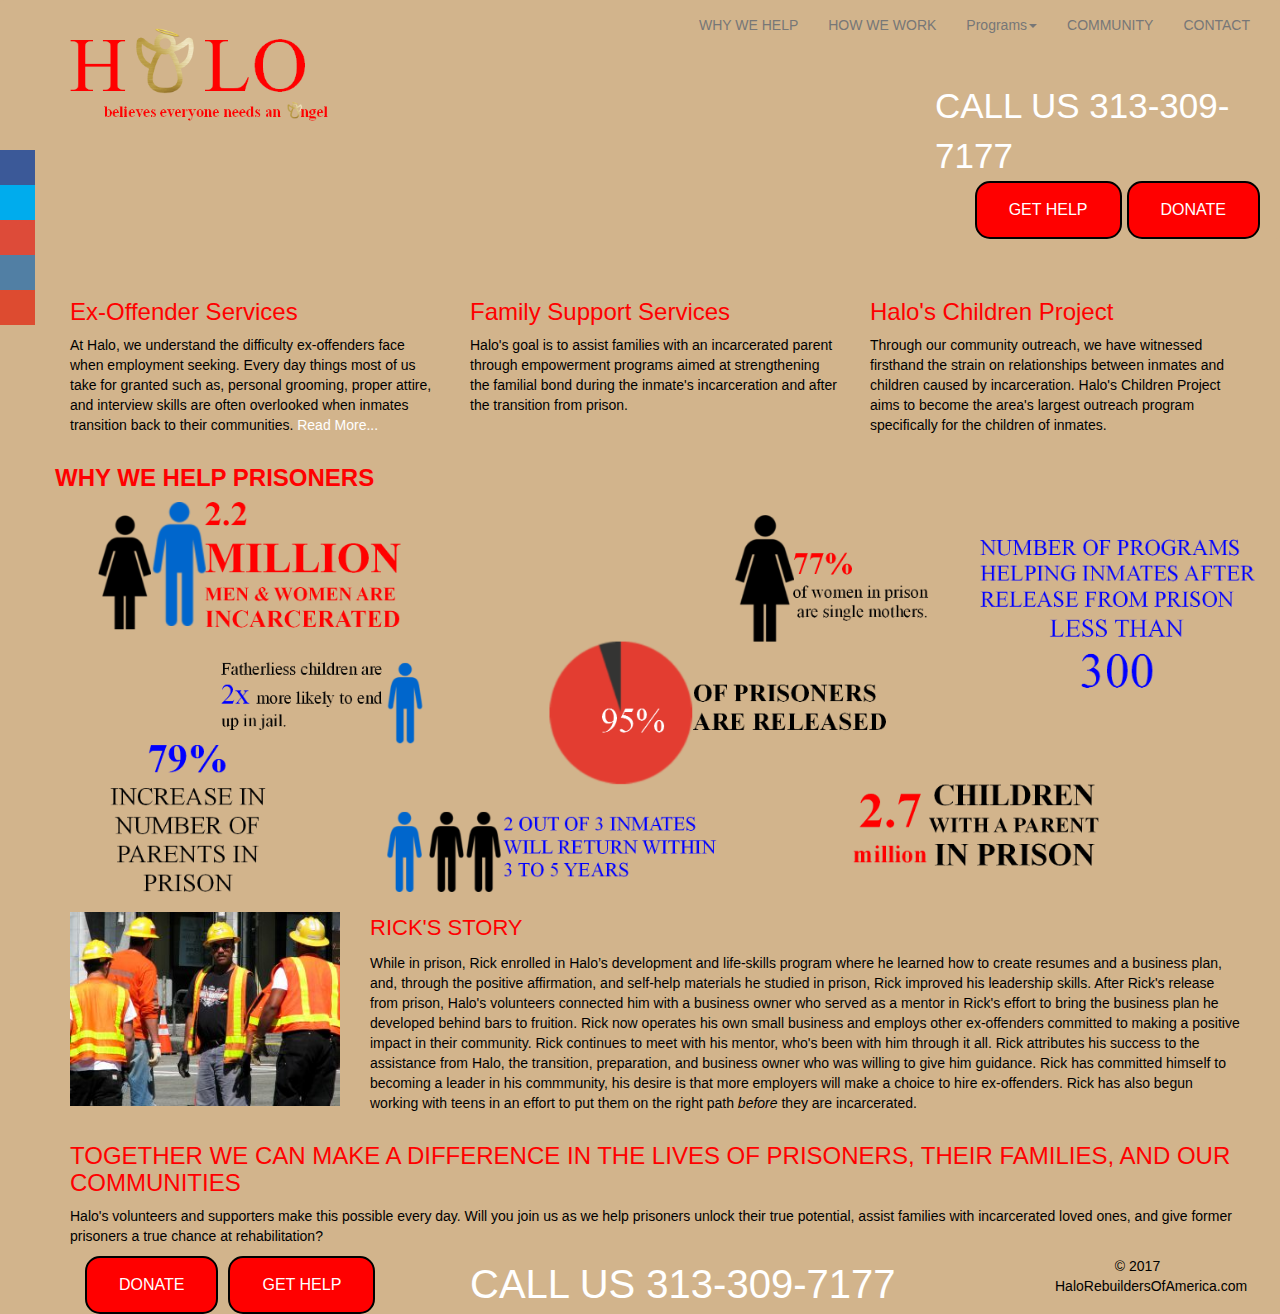
<file: programs.html>
<!DOCTYPE html>
<html lang="en">

<head>
    <title>HALO FOUNDATION</title>
    <meta charset="utf-8">
    <meta name="viewport" content="width=device-width, initial-scale=1">
    <link rel="stylesheet" href="https://maxcdn.bootstrapcdn.com/bootstrap/3.3.7/css/bootstrap.min.css">
    <script src="https://ajax.googleapis.com/ajax/libs/jquery/3.1.1/jquery.min.js"></script>
    <script src="https://maxcdn.bootstrapcdn.com/bootstrap/3.3.7/js/bootstrap.min.js"></script>
    <link rel="stylesheet" href="https://cdnjs.cloudflare.com/ajax/libs/font-awesome/4.7.0/css/font-awesome.min.css">
    <link href='main.css' rel='stylesheet' type='text/css'>
    <link rel="stylesheet" href='sticky.css' type="text/css">
    <link rel="shortcut icon" href="images\favicon.ico">
</head>

<body>
    <nav class="navbar navbar-default header">
        <div class="container-fluid">
            <div class="navbar-header">
                <button type="button" class="navbar-toggle" data-toggle="collapse" data-target="#myNavbar">
        <span class="icon-bar"></span>
        <span class="icon-bar"></span>
        <span class="icon-bar"></span>
      </button>
            </div>
            <div class="collapse navbar-collapse" id="myNavbar">
                <div class="navbar-left">
                    <a href="index.html"><img src="images\logo2.png" style="width: 70%"></a>
                </div>
                <ul class="nav header navbar-nav navbar-right">
                    <li class=""><a href="index.html">WHY WE HELP</a></li>
                    <li><a href="approach.html">HOW WE WORK</a></li>
                    <li class="dropdown">
                        <a href="#" class="dropdown-toggle" data-toggle="dropdown" role="button" aria-haspopup="true" aria-expanded="false">Programs<span class="caret"></span></a>
                        <ul class="dropdown-menu">
                            <li class=""><a href="transition.html">Veteran's Program</a></li>
                            <li role="separator" class="divider"></li>
                            <li class="active"><a href="programs.html">Ex-Offender Programs</a></li>
                            <li role="separator" class="divider"></li>
                        </ul>
                    </li>
                    <li><a href="community.html">COMMUNITY</a></li>
                    <li><a href="contact.html">CONTACT</a></li>
                </ul>
            </div>
            <div class="phone2">
              <a href="tel:1-313-309-7177">CALL US 313-309-7177</a>
            </div>
            <div class="btn-toolbar topButtons">
                <button type="button" class="navbar-right button btn btn-primary btn-sm"><a href="https://www.gofundme.com/" target="_blank">DONATE</a></button>
                <button type="button" class="navbar-right button btn btn-primary btn-sm"><a href="mailto:haloamericainfo@gmail.com" target="_blank">GET HELP</a></button>
            </div>
    </nav>
    <aside id="sticky-social">
        <ul>
          <li><a href="#" class="entypo-facebook" target="_blank"><span>Facebook</span></a></li>
          <li><a href="#" class="entypo-twitter" target="_blank"><span>Twitter</span></a></li>
          <li><a href="#" class="entypo-gplus" target="_blank"><span>Google+</span></a></li>
          <li><a href="#" class="entypo-instagrem" target="_blank"><span>Instagram</span></a></li>
          <li><a href="#" class="fontawesome-envelope" target="_blank"><span>Email Us</span></a></li>
        </ul>
    </aside>

    <div class="view">

      <div class="row">
        <div class="col-sm-4">
        <h3>Ex-Offender Services</h3>
        <p>At Halo, we understand the difficulty ex-offenders face when employment seeking.  Every day things most of us take for granted such as, personal grooming, proper attire, and interview skills are often overlooked when inmates transition back to their communities. <a href="services.html">Read More...</a></p>
      </div>

      <div class="col-sm-4">
        <h3>Family Support Services</h3>
        <p>Halo's goal is to assist families with an incarcerated parent through empowerment programs aimed at strengthening the familial bond during the inmate's incarceration and after the transition from prison.</p>
      </div>

      <div class="col-sm-4">
        <h3>Halo's Children Project</h3>
        <p>Through our community outreach, we have witnessed firsthand the strain on relationships between inmates and children caused by incarceration. Halo's Children Project aims to become the area's largest outreach program specifically for the children of inmates.</p>
      </div>

  </div><!--end row-->

    <div class="row">

      <h3><b>WHY WE HELP PRISONERS</b></h3>

      <img src="images\stats.png" style="width: 100%" alt="statistical data">
    </div>

    <br>

    <div class="row">
      <div class="col-sm-3">
        <img class="img-responsive" align="left" src="images\foreman.jpg" alt="construction crew">
      </div>
      <div class="col-sm-9">
        <p class="rick">RICK'S STORY</p>
        <p>While in prison, Rick enrolled in Halo’s development and life-skills program where he learned how to create resumes and a business plan, and, through the positive affirmation, and self-help materials he studied in prison, Rick improved his leadership skills.  After Rick's release from prison, Halo's volunteers connected him with a business owner
          who served as a mentor in Rick's effort to bring the business plan he developed behind bars to fruition.  Rick now operates his own small business and employs other ex-offenders committed to making a positive impact in their community.  Rick continues to meet with his mentor, who's been with him through it all.  Rick attributes his success to the
        assistance from Halo, the transition, preparation, and business owner who was willing to give him guidance.  Rick has committed himself to becoming a leader in his commmunity, his desire is that more employers will make a choice to hire ex-offenders.  Rick has also begun working with teens in an effort to put them on the right path <i>before</i> they are incarcerated.</p>
      </div>
    </div>

    <div class="footer">
      <h3>TOGETHER WE CAN MAKE A DIFFERENCE IN THE LIVES OF PRISONERS, THEIR FAMILIES, AND OUR COMMUNITIES</h3>
      <p>Halo's volunteers and supporters make this possible every day. Will you join us as we help prisoners unlock their true potential, assist families with incarcerated loved ones, and give former prisoners a true chance at rehabilitation?</p>
      <div class="col-sm-4 btn-toolbar">
          <button type="button" class="button btn btn-primary btn-sm"><a href="https://www.gofundme.com/" target="_blank">DONATE</a></button>
          <button type="button" class="button btn btn-primary btn-sm"><a href="mailto:haloamericainfo@gmail.com" target="_blank">GET HELP</a></button>
      </div>
      <div class="col-sm-6 phone">
        <a href="tel:1-313-309-7177">CALL US 313-309-7177</a>
      </div>
      <div class=" col-sm-2 text-center">
        <p>&copy; 2017 HaloRebuildersOfAmerica.com</p>
      </div>
    </div>
  </div>
  </div><!--end body-->
</body>

</html>
</file>
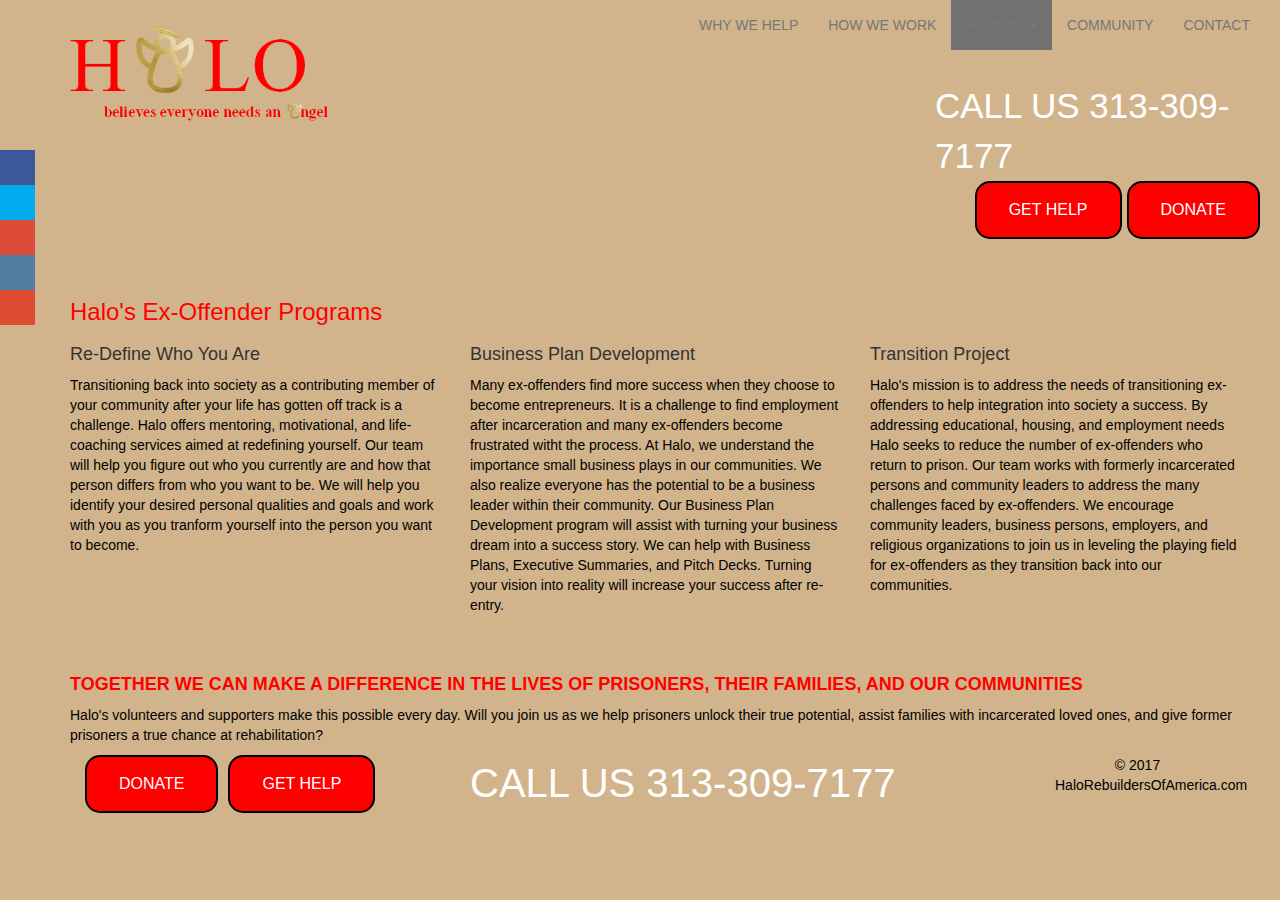
<file: services.html>
<!DOCTYPE html>
<html lang="en">

<head>
    <title>HALO FOUNDATION</title>
    <meta charset="utf-8">
    <meta name="viewport" content="width=device-width, initial-scale=1">
    <link rel="stylesheet" href="https://maxcdn.bootstrapcdn.com/bootstrap/3.3.7/css/bootstrap.min.css">
    <script src="https://ajax.googleapis.com/ajax/libs/jquery/3.1.1/jquery.min.js"></script>
    <script src="https://maxcdn.bootstrapcdn.com/bootstrap/3.3.7/js/bootstrap.min.js"></script>
    <link rel="stylesheet" href="https://cdnjs.cloudflare.com/ajax/libs/font-awesome/4.7.0/css/font-awesome.min.css">
    <link href='main.css' rel='stylesheet' type='text/css'>
    <link rel="stylesheet" href='sticky.css' type="text/css">
    <link rel="shortcut icon" href="images\favicon.ico">
</head>

<body>
    <nav class="navbar navbar-default header">
        <div class="container-fluid">
            <div class="navbar-header">
                <button type="button" class="navbar-toggle" data-toggle="collapse" data-target="#myNavbar">
        <span class="icon-bar"></span>
        <span class="icon-bar"></span>
        <span class="icon-bar"></span>
      </button>
            </div>
            <div class="collapse navbar-collapse" id="myNavbar">
                <div class="navbar-left">
                    <a href="index.html"><img src="images\logo2.png" style="width: 70%"></a>
                </div>
                <ul class="nav header navbar-nav navbar-right">
                    <li class=""><a href="index.html">WHY WE HELP</a></li>
                    <li><a href="approach.html">HOW WE WORK</a></li>
                    <li class="dropdown">
                        <a href="#" class="dropdown-toggle active" data-toggle="dropdown" role="button" aria-haspopup="true" aria-expanded="false">Programs<span class="caret"></span></a>
                        <ul class="dropdown-menu">
                            <li><a href="transition.html">Veteran's Program</a></li>
                            <li role="separator" class="divider"></li>
                            <li><a href="programs.html">Ex-Offender Programs</a></li>
                            <li role="separator" class="divider"></li>
                        </ul>
                    </li>
                    <li><a href="community.html">COMMUNITY</a></li>
                    <li><a href="contact.html">CONTACT</a></li>
                </ul>
            </div>
            <div class="phone2">
              <a href="tel:1-313-309-7177">CALL US 313-309-7177</a>
            </div>
            <div class="btn-toolbar topButtons">
                <button type="button" class="navbar-right button btn btn-primary btn-sm"><a href="https://www.gofundme.com/" target="_blank">DONATE</a></button>
                <button type="button" class="navbar-right button btn btn-primary btn-sm"><a href="mailto:haloamericainfo@gmail.com" target="_blank">GET HELP</a></button>
            </div>
    </nav>
    <aside id="sticky-social">
        <ul>
          <li><a href="#" class="entypo-facebook" target="_blank"><span>Facebook</span></a></li>
          <li><a href="#" class="entypo-twitter" target="_blank"><span>Twitter</span></a></li>
          <li><a href="#" class="entypo-gplus" target="_blank"><span>Google+</span></a></li>
          <li><a href="#" class="entypo-instagrem" target="_blank"><span>Instagram</span></a></li>
          <li><a href="#" class="fontawesome-envelope" target="_blank"><span>Email Us</span></a></li>
        </ul>
    </aside>

    <div class="view">

        <h3>Halo's Ex-Offender Programs</h3>
    <div class="row">
      <div class="col-sm-4">
        <h4>Re-Define Who You Are</h4>
        <p>Transitioning back into society as a contributing member of your community after your life has gotten off track is a challenge.  Halo offers mentoring, motivational, and life-coaching services aimed at redefining yourself.  Our team will help you figure out who you currently are and
          how that person differs from who you want to be.  We will help you identify your desired personal qualities and goals and work with you as you tranform yourself into the person you want to become.</p>
      </div>

      <div class="col-sm-4">
      <h4>Business Plan Development</h4>
      <p>Many ex-offenders find more success when they choose to become entrepreneurs.  It is a challenge to find employment after incarceration and many ex-offenders become frustrated witht the process.  At Halo, we understand the importance small business
      plays in our communities.  We also realize everyone has the potential to be a business leader within their community.  Our Business Plan Development program will assist with turning your business dream into a success story.  We can help with Business
     Plans, Executive Summaries, and Pitch Decks.  Turning your vision into reality will increase your success after re-entry.</p>
    </div>

      <div class="col-sm-4">
        <h4>Transition Project</h4>
        <p>Halo's mission is to address the needs of transitioning ex-offenders to help integration into society a success.  By addressing educational, housing, and employment needs Halo seeks to reduce the number of ex-offenders who return to prison.
        Our team works with formerly incarcerated persons and community leaders to address the many challenges faced by ex-offenders.  We encourage community leaders, business persons, employers, and religious organizations to join us in leveling the
      playing field for ex-offenders as they transition back into our communities.</p>
      </div>
    </div>
    </div>

    <div class="footer view">
        <h4 class="red"><b>TOGETHER WE CAN MAKE A DIFFERENCE IN THE LIVES OF PRISONERS, THEIR FAMILIES, AND OUR COMMUNITIES</b></h4>
        <p>Halo's volunteers and supporters make this possible every day. Will you join us as we help prisoners unlock their true potential, assist families with incarcerated loved ones, and give former prisoners a true chance at rehabilitation?</p>
        <div class="col-sm-4 btn-toolbar">
            <button type="button" class="button btn btn-primary btn-sm"><a href="https://www.gofundme.com/" target="_blank">DONATE</a></button>
            <button type="button" class="button btn btn-primary btn-sm"><a href="mailto:haloamericainfo@gmail.com" target="_blank">GET HELP</a></button>
        </div>
        <div class="col-sm-6 phone">
          <a href="tel:1-313-309-7177">CALL US 313-309-7177</a>
        </div>
        <div class=" col-sm-2 text-center">
          <p>&copy; 2017 HaloRebuildersOfAmerica.com</p>
        </div>
    </div>

  </body>
  </html>
</file>
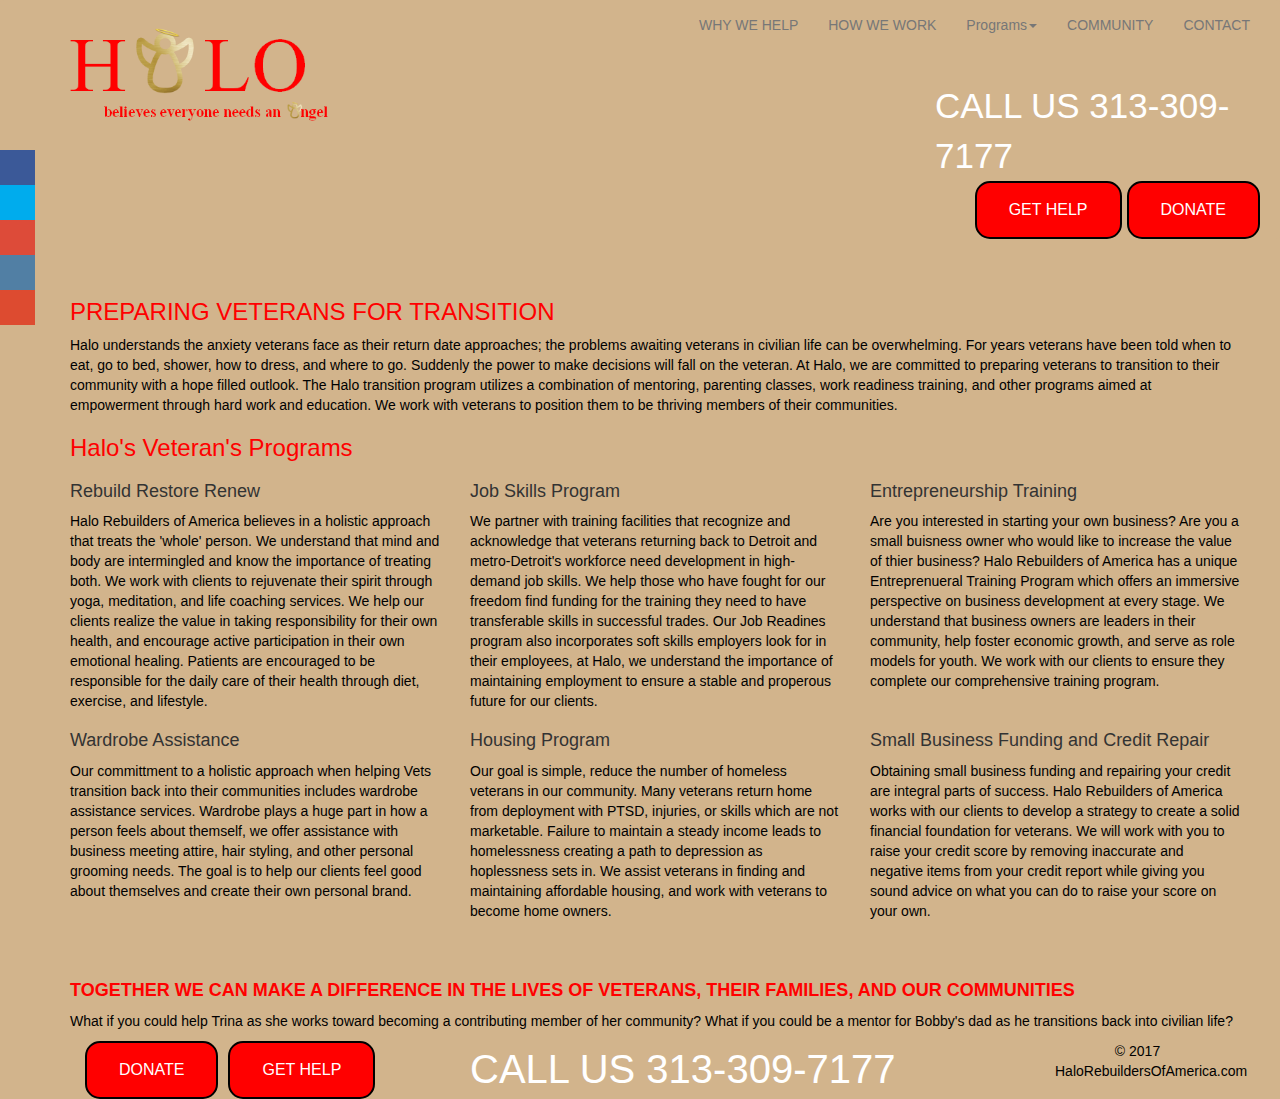
<file: transition.html>
<!DOCTYPE html>
<html lang="en">

<head>
    <title>HALO FOUNDATION</title>
    <meta charset="utf-8">
    <meta name="viewport" content="width=device-width, initial-scale=1">
    <link rel="stylesheet" href="https://maxcdn.bootstrapcdn.com/bootstrap/3.3.7/css/bootstrap.min.css">
    <script src="https://ajax.googleapis.com/ajax/libs/jquery/3.1.1/jquery.min.js"></script>
    <script src="https://maxcdn.bootstrapcdn.com/bootstrap/3.3.7/js/bootstrap.min.js"></script>
    <link rel="stylesheet" href="https://cdnjs.cloudflare.com/ajax/libs/font-awesome/4.7.0/css/font-awesome.min.css">
    <link href='main.css' rel='stylesheet' type='text/css'>
    <link rel="stylesheet" href='sticky.css' type="text/css">
    <link rel="shortcut icon" href="images\favicon.ico">
</head>

<body>
    <nav class="navbar navbar-default header">
        <div class="container-fluid">
            <div class="navbar-header">
                <button type="button" class="navbar-toggle" data-toggle="collapse" data-target="#myNavbar">
        <span class="icon-bar"></span>
        <span class="icon-bar"></span>
        <span class="icon-bar"></span>
      </button>
            </div>
            <div class="collapse navbar-collapse" id="myNavbar">
                <div class="navbar-left">
                    <a href="index.html"><img src="images\logo2.png" style="width: 70%"></a>
                </div>
                <ul class="nav header navbar-nav navbar-right">
                    <li class=""><a href="index.html">WHY WE HELP</a></li>
                    <li><a href="approach.html">HOW WE WORK</a></li>
                    <li class="dropdown">
                        <a href="#" class="dropdown-toggle" data-toggle="dropdown" role="button" aria-haspopup="true" aria-expanded="false">Programs<span class="caret"></span></a>
                        <ul class="dropdown-menu">
                            <li class="active"><a href="transition.html">Veteran's Program</a></li>
                            <li role="separator" class="divider"></li>
                            <li><a href="programs.html">Ex-Offender Programs</a></li>
                            <li role="separator" class="divider"></li>
                        </ul>
                    </li>
                    <li><a href="community.html">COMMUNITY</a></li>
                    <li><a href="contact.html">CONTACT</a></li>
                </ul>
            </div>
            <div class="phone2">
              <a href="tel:1-313-309-7177">CALL US 313-309-7177</a>
            </div>
            <div class="btn-toolbar topButtons">
                <button type="button" class="navbar-right button btn btn-primary btn-sm"><a href="https://www.gofundme.com/" target="_blank">DONATE</a></button>
                <button type="button" class="navbar-right button btn btn-primary btn-sm"><a href="mailto:haloamericainfo@gmail.com" target="_blank">GET HELP</a></button>
            </div>
    </nav>
    <aside id="sticky-social">
        <ul>
          <li><a href="#" class="entypo-facebook" target="_blank"><span>Facebook</span></a></li>
          <li><a href="#" class="entypo-twitter" target="_blank"><span>Twitter</span></a></li>
          <li><a href="#" class="entypo-gplus" target="_blank"><span>Google+</span></a></li>
          <li><a href="#" class="entypo-instagrem" target="_blank"><span>Instagram</span></a></li>
          <li><a href="#" class="fontawesome-envelope" target="_blank"><span>Email Us</span></a></li>
        </ul>
    </aside>
    <div class="view">
      <h3>PREPARING VETERANS FOR TRANSITION</h3>
      <p>Halo understands the anxiety veterans face as their return date approaches; the problems awaiting veterans in civilian life can be overwhelming. For years veterans have been told when to eat, go to bed, shower, how to dress, and where to go. Suddenly
          the power to make decisions will fall on the veteran. At Halo, we are committed to preparing veterans to transition to their community with a hope filled outlook. The Halo transition program utilizes a combination of mentoring, parenting classes,
          work readiness training, and other programs aimed at empowerment through hard work and education. We work with veterans to position them to be thriving members of their communities.</p>

          <h3>Halo's Veteran's Programs</h3>
      <div class="row">
        <div class="col-sm-4">
          <h4>Rebuild Restore Renew</h4>
          <p>Halo Rebuilders of America believes in a holistic approach that treats the 'whole' person.  We understand that mind and body are intermingled and know the importance of treating both.  We work with
          clients to rejuvenate their spirit through yoga, meditation, and life coaching services.  We help our clients realize the value in taking responsibility for their own health, and encourage active
          participation in their own emotional healing.   Patients are encouraged to be responsible for the daily care of their health through diet, exercise, and lifestyle.</p>
        </div>

        <div class="col-sm-4">
        <h4>Job Skills Program</h4>
        <p>
        We partner with training facilities that recognize and acknowledge that veterans returning back to Detroit and metro-Detroit's workforce need development in high-demand job skills. We help those who have
        fought for our freedom find funding for the training they need to have transferable skills in successful trades.  Our Job Readines program also incorporates soft skills employers look for in their employees,
        at Halo, we understand the importance of maintaining employment to ensure a stable and properous future for our clients.  </p>
      </div>

        <div class="col-sm-4">
          <h4>Entrepreneurship Training</h4>
          <p>Are you interested in starting your own business? Are you a small buisness owner who would like to increase the value of thier business?  Halo Rebuilders of America has a unique Entreprenueral Training Program
            which offers an immersive perspective on business development at every stage.  We understand that business owners are leaders in their community, help foster economic growth, and serve as role models for youth.
            We work with our clients to ensure they complete our comprehensive training program.
          </p>
        </div>
      </div>

      <div class="row">
        <div class="col-sm-4">
          <h4>Wardrobe Assistance</h4>
          <p>Our committment to a holistic approach when helping Vets transition back into their communities includes wardrobe assistance services.  Wardrobe plays a huge part in how a person feels about themself, we offer
            assistance with business meeting attire, hair styling, and other personal grooming needs.  The goal is to help our clients feel good about themselves and create their own personal brand.
          </p>
        </div>

        <div class="col-sm-4">
        <h4>Housing Program</h4>
        <p>Our goal is simple, reduce the number of homeless veterans in our community.  Many veterans return home from deployment with PTSD, injuries, or skills which are not marketable.  Failure to maintain a steady income
          leads to homelessness creating a path to depression as hoplessness sets in.  We assist veterans in finding and maintaining affordable housing, and work with veterans to become home owners.
        </p>
      </div>

        <div class="col-sm-4">
          <h4>Small Business Funding and Credit Repair</h4>
          <p>Obtaining small business funding and repairing your credit are integral parts of success.  Halo Rebuilders of America works with our clients to develop a strategy to create a solid financial foundation for veterans.
            We will work with you to raise your credit score by removing inaccurate and negative items from your credit report while giving you sound advice on what you can do to raise your score on your own.
          </p>
        </div>
      </div>
    </div>

    <div class="footer view">
        <h4 class="red"><b>TOGETHER WE CAN MAKE A DIFFERENCE IN THE LIVES OF VETERANS, THEIR FAMILIES, AND OUR COMMUNITIES</b></h4>
        <p>What if you could help Trina as she works toward becoming a contributing member of her community? What if you could be a mentor for Bobby's dad as he transitions back into civilian life?</p>
        <div class="col-sm-4 btn-toolbar">
            <button type="button" class="button btn btn-primary btn-sm"><a href="https://www.gofundme.com/" target="_blank">DONATE</a></button>
            <button type="button" class="button btn btn-primary btn-sm"><a href="mailto:haloamericainfo@gmail.com" target="_blank">GET HELP</a></button>
        </div>
        <div class="col-sm-6 phone">
          <a href="tel:1-313-309-7177">CALL US 313-309-7177</a>
        </div>
        <div class=" col-sm-2 text-center">
          <p>&copy; 2017 HaloRebuildersOfAmerica.com</p>
        </div>
    </div>

  </body>
  </html>
</file>
<file: main.css>
body{
  height: 900px;
  background-color: tan;
}
.address p{
  font-size: 20px;
}
.view{
  margin-left: 50px;
  margin-right: 20px;
  padding: 20px;
}
.mission{
  font-size: 18px;
}
.red{
  color: red;
}
.impact{
  margin-left: 7px;
}
.navbar-default{
  background-color: tan;
  border: none;
}
.phone{
  font-size: 40px;
}
.phone2{
  font-size: 35px;
  margin-left: 920px;
  margin-top: -50px;
}
.phone3{
  font-size: 35px;
  margin-left: 920px;
  margin-top: -50px;
}
/*body{
  width: 1185px;
  background-color: white;
  margin: auto;
}*/
a{
  color: white;
}
.active{
  color: white;
}
.button {
    border-radius: 15px;
    background-color: red;
    border: solid black 2px;
    color: white;
    padding: 15px 32px;
    text-align: center;
    text-decoration: none;
    display: inline-block;
    font-size: 16px;
    margin-right: 5px;
}
h3{
  color: red;
}
.bio{
  padding: 10px;
}
p{
  color: black;
}
.links{
  padding: 3px;
}
.topButtons{
  margin-top: -25;
}
.rick{
  color: red;
  font-size: 22px;
}
/*the css for the slideshow*/
* {
    box-sizing: border-box
}
.mySlides {
    display: none
}
/* Slideshow container */

.slideshow-container {
    max-width: 62.500em;
    position: relative;
    margin: auto;
}
/* Caption text */

.text {
    color: green;
    font-weight: bolder;
    font-size: 2em;
    padding: 0.500em 0.750em;
    position: absolute;
    bottom: 0.500em;
    width: 100%;
    text-align: center;
}
/* The dots/bullets/indicators */

.dot {
    height: 0.813em;
    width: 0.813em;
    margin: 0 0.125em;
    background-color: #bbb;
    border-radius: 50%;
    display: inline-block;
    transition: background-color 0.6s ease;
}

.active {
    background-color: #717171;
}
/* Fading animation */

.fade {
    -webkit-animation-name: fade;
    -webkit-animation-duration: 10.0s;
    animation-name: fade;
    animation-duration: 10.0s;
}

@-webkit-keyframes fade {
    from {
        opacity: .4
    }
    to {
        opacity: 1
    }
}

@keyframes fade {
    from {
        opacity: .4
    }
    to {
        opacity: 1
    }
}
/* On smaller screens, decrease text size */

@media only screen and (max-width: 18.750em) {
    .text {
        font-size: 0.688em
    }
}
</file>
<file: sticky.css>
@import url(http://weloveiconfonts.com/api/?family=entypo);
@import url(http://weloveiconfonts.com/api/?family=fontawesome);


/* entypo */
[class*="entypo-"]:before {
   font-family: "entypo", sans-serif;
}
/* fontawesome */
[class*="fontawesome-"]:before {
  font-family: 'FontAwesome', sans-serif;
}
a {
   text-decoration: none;
}
ul {
   list-style: none;
   margin: 0;
   padding: 0;
}
.container {
   margin: 0 auto;
   padding: 20px 50px;
   background: white;
}
#sticky-social {
   left: 0;
   position: fixed;
   top: 150px;
}
#sticky-social a {
   background: #333;
   color: #fff;
   display: block;
   height: 35px;
   font: 16px "Open Sans", sans-serif;
   line-height: 35px;
   position: relative;
   text-align: center;
   width: 35px;
}
#sticky-social a span {
   line-height: 35px;
   left: -120px;
   position: absolute;
   text-align:center;
   width:120px;
}
#sticky-social a:hover span {
   left: 100%;
}
#sticky-social a[class*="facebook"],
#sticky-social a[class*="facebook"]:hover,
#sticky-social a[class*="facebook"] span { background: #3b5998; }

#sticky-social a[class*="twitter"],
#sticky-social a[class*="twitter"]:hover,
#sticky-social a[class*="twitter"] span { background: #00aced; }

#sticky-social a[class*="gplus"],
#sticky-social a[class*="gplus"]:hover,
#sticky-social a[class*="gplus"] span { background: #dd4b39; }

#sticky-social a[class*="linkedin"],
#sticky-social a[class*="linkedin"]:hover,
#sticky-social a[class*="linkedin"] span { background: #007bb6; }

#sticky-social a[class*="envelope"],
#sticky-social a[class*="envelope"]:hover,
#sticky-social a[class*="envelope"] span {background: #dd4b30; }

#sticky-social a[class*="instagrem"],
#sticky-social a[class*="instagrem"]:hover,
#sticky-social a[class*="instagrem"] span { background: #517fa4; }

#sticky-social a[class*="stumbleupon"],
#sticky-social a[class*="stumbleupon"]:hover,
#sticky-social a[class*="stumbleupon"] span { background: #eb4924; }

#sticky-social a[class*="pinterest"],
#sticky-social a[class*="pinterest"]:hover,
#sticky-social a[class*="pinterest"] span { background: #cc2127; }

#sticky-social a[class*="flickr"],
#sticky-social a[class*="flickr"]:hover,
#sticky-social a[class*="flickr"] span { background: #ff0084; }

#sticky-social a[class*="tumblr"],
#sticky-social a[class*="tumblr"]:hover,
#sticky-social a[class*="tumblr"] span { background: #32506d; }
</file>
